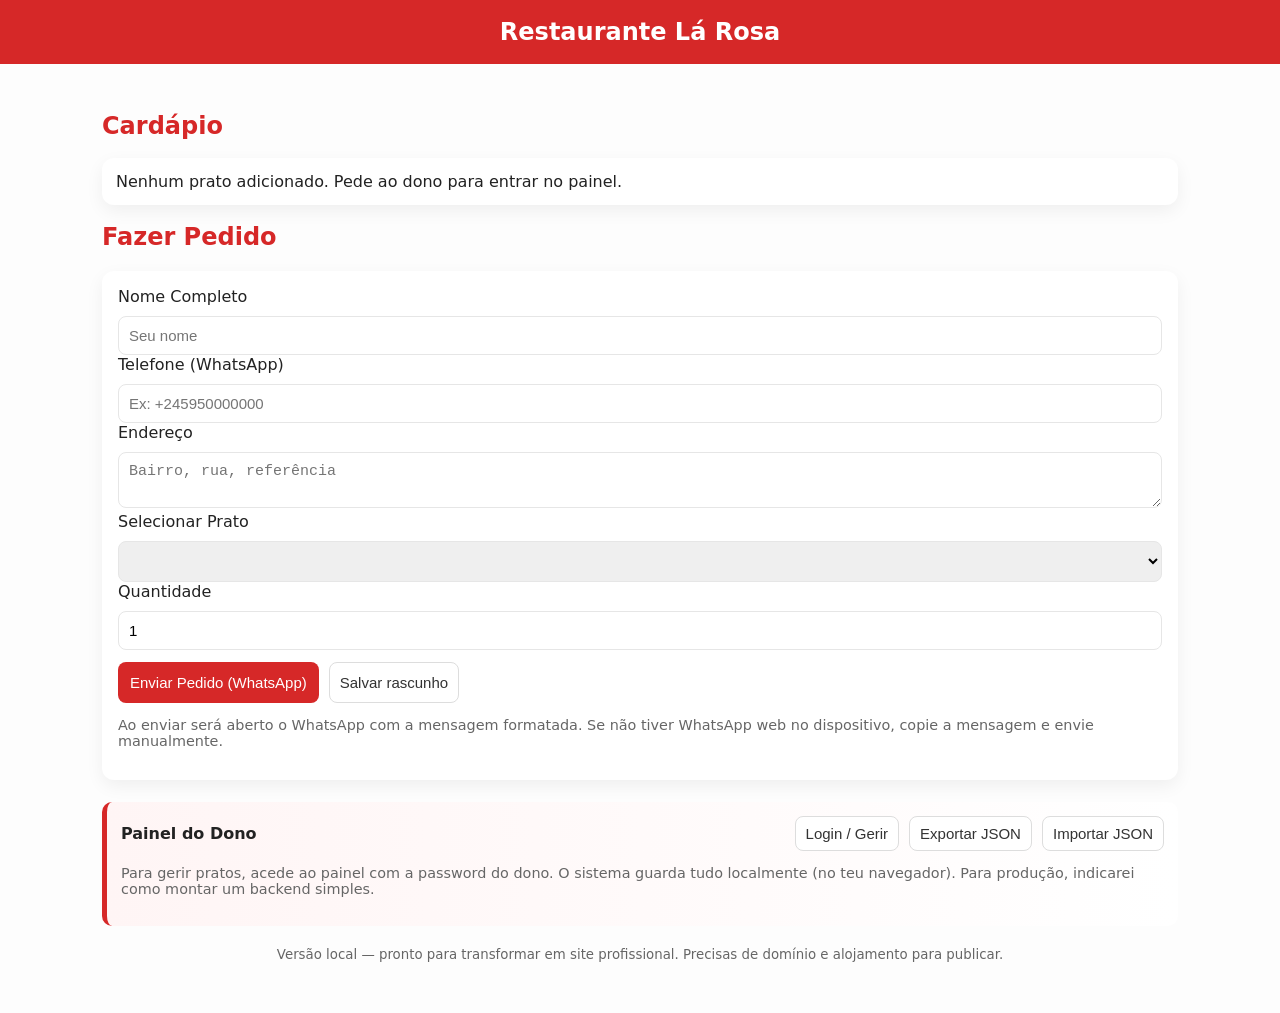
<file: la sosa/la sosa/index.html>
<!DOCTYPE html><html lang="pt">
<head>
  <meta charset="utf-8" />
  <meta name="viewport" content="width=device-width,initial-scale=1" />
  <link rel="stylesheet" href="style.css">
  <title>Restaurante Lá Rosa - Entregas</title>
</head>
<body>
  <header>Restaurante Lá Rosa</header>
    <div class="wrap">
        <h2>Cardápio</h2>
        <div id="menu" class="menu-grid" aria-live="polite"></div>
        <h2>Fazer Pedido</h2>
    <form id="orderForm" onsubmit="event.preventDefault(); placeOrder();">
  <label>Nome Completo</label>
  <input id="nome" required placeholder="Seu nome" />

  <label>Telefone (WhatsApp)</label>
  <input id="tel" required placeholder="Ex: +245950000000" />

  <label>Endereço</label>
  <textarea id="end" rows="2" required placeholder="Bairro, rua, referência"></textarea>

  <label>Selecionar Prato</label>
  <select id="prato" required></select>

  <label>Quantidade</label>
  <input id="qtd" type="number" min="1" value="1" required />

  <div style="display:flex;gap:10px;margin-top:12px">
    <button type="submit">Enviar Pedido (WhatsApp)</button>
    <button type="button" class="btn-ghost" onclick="saveDraft()">Salvar rascunho</button>
  </div>
  <p class="small">Ao enviar será aberto o WhatsApp com a mensagem formatada. Se não tiver WhatsApp web no dispositivo, copie a mensagem e envie manualmente.</p>
</form>

<div class="admin-panel">
  <div class="top-actions">
    <strong>Painel do Dono</strong>
    <div style="margin-left:auto" class="flex">
      <button class="btn-ghost" onclick="showLogin()" id="loginBtn">Login / Gerir</button>
      <button class="btn-ghost" onclick="exportData()">Exportar JSON</button>
      <button class="btn-ghost" onclick="importPrompt()">Importar JSON</button>
    </div>
  </div>
  <p class="small">Para gerir pratos, acede ao painel com a password do dono. O sistema guarda tudo localmente (no teu navegador). Para produção, indicarei como montar um backend simples.</p>

  <div id="loginBox" style="display:none;margin-top:12px">
    <input id="adminPass" placeholder="Password do dono" />
    <div style="display:flex;gap:8px;margin-top:8px">
      <button onclick="login()">Entrar</button>
      <button class="btn-ghost" onclick="logout()">Sair</button>
    </div>
  </div>

  <div id="adminArea" style="display:none;margin-top:14px">
    <h3>Gerir Pratos</h3>
    <div style="display:grid;grid-template-columns:1fr 320px;gap:12px;align-items:start">
      <div>
        <div id="manageList"></div>
      </div>
      <div>
        <div style="background:#fff;padding:12px;border-radius:10px;box-shadow:0 6px 18px rgba(13,13,13,.05)">
          <label>Nome do prato</label>
          <input id="mName" />
          <label>Descrição</label>
          <input id="mDesc" />
          <label>Preço (XOF)</label>
          <input id="mPrice" type="number" />
          <label>Imagem (opcional)</label>
          <input id="mImg" type="file" accept="image/*" />
          <div style="display:flex;gap:8px;margin-top:10px">
            <button onclick="addOrUpdateDish()">Salvar prato</button>
            <button class="btn-ghost" onclick="clearForm()">Limpar</button>
          </div>
          <p class="small" style="margin-top:8px">Podes adicionar imagens; elas ficam codificadas no navegador (localStorage).</p>
        </div>
      </div>
    </div>

    <h3 style="margin-top:12px">Pedidos Recebidos (local)</h3>
    <div id="ordersList"></div>
  </div>
</div>

<footer>
  <small>Versão local — pronto para transformar em site profissional. Precisas de domínio e alojamento para publicar.</small>
</footer>

  </div>
  <script src="script.js">

</script>
</body>
</html>
</file>
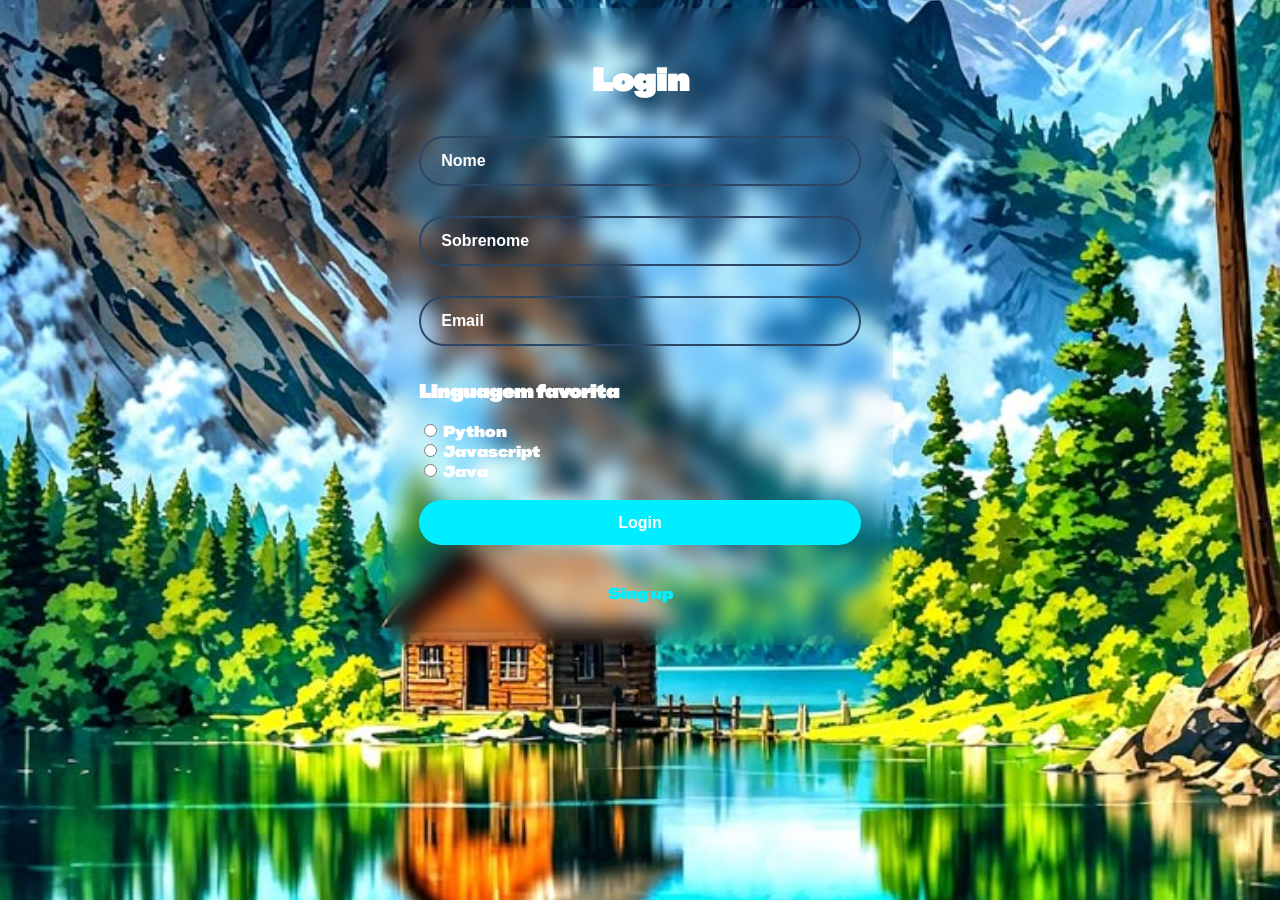
<file: login/login/index.html>
<!DOCTYPE html>
<html>
    <head>
        <meta charset="UTF-8">
        <link rel="stylesheet" href="style.css">
        <title>Formulario</title>
    </head>
    <body>
        <div class="corpo">
            <fieldset>
            <form id="form">
                <h1>Login</h1>
                <input type="text" id="n1" name="nome1" placeholder="Nome" required>
                
                
                <input type="text" id="n2" name="nome2" placeholder="Sobrenome" required>
                
                <input type="text" id="n3" name="email" placeholder="Email" required>
                
                <section>
                    <h3>Linguagem favorita</h3>
                <input type="radio" name="pergunta1" id="p1" value="Python">
                <label for="p1">Python</label><br>
                
                <input type="radio" name="pergunta1" id="p2" value="Javascript">
                <label for="p2">Javascript</label><br>
                <input type="radio" name="pergunta1" id="p3" value="Java">
                <label for="p3">Java</label> 
                    </section><br>
                <button type="submit" onclick="">Login</button><br>
                
                <a href="#">Sing up</a>
                
                </form>
            </fieldset>
        </div>
        
    </body>
</html>
</file>
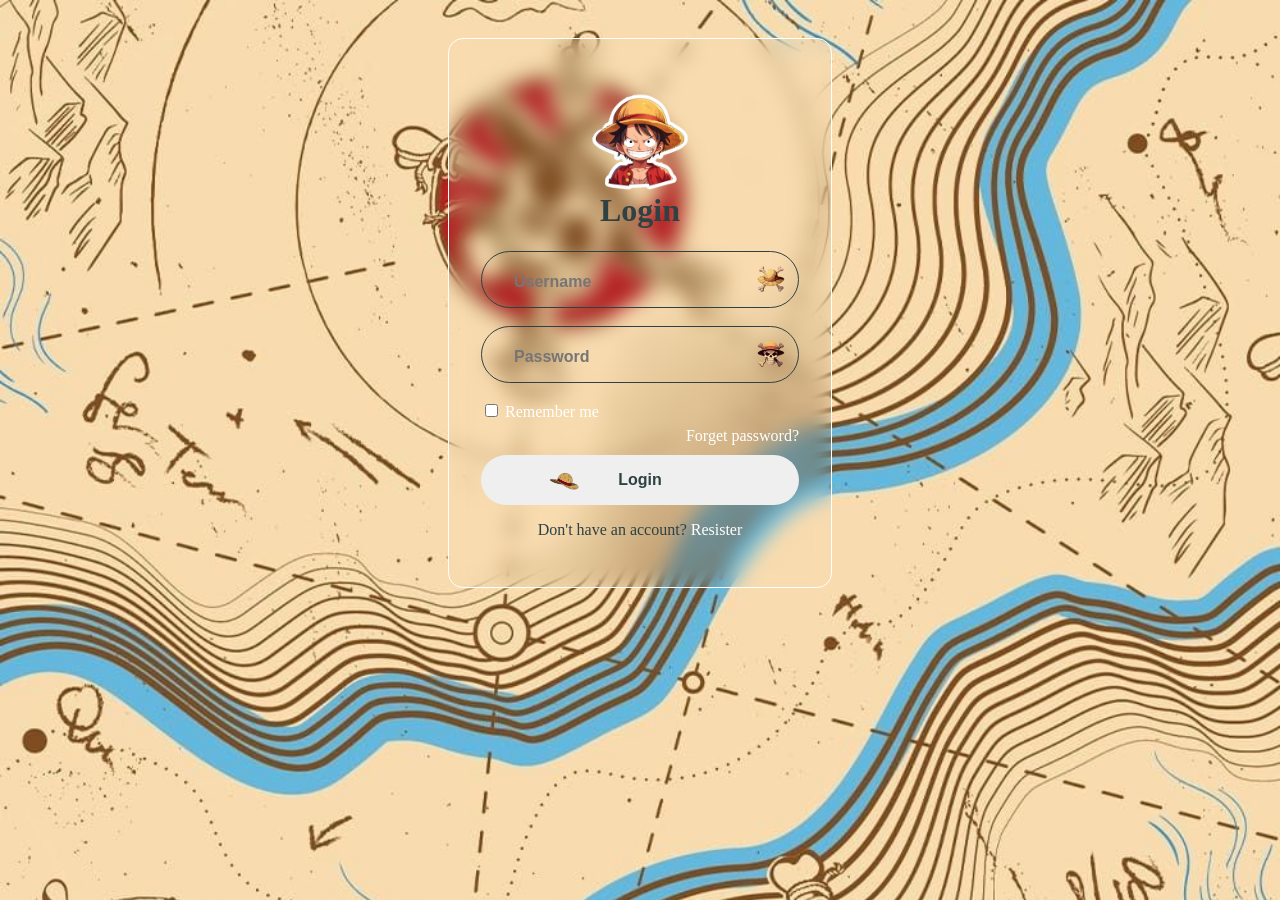
<file: one piece/one piece/index.html>
<!DOCTYPE html>
<html lang="pt">
<head>
    <meta charset="UTF-8">
    <link rel="stylesheet" href="style.css">
    <link rel="icon" href="img/logo2.png">
    <script src="script.js" defer></script>
    <title>Oane piece</title>
</head>
<body>
    
    <div class="corpo">
        <fieldset>
                
            <form class="formulario">
                <h1><img src="img/login.png" alt="logo" class="login"> Login</h1>
                
                
                <div class="input1">
                    <input type="text" id="p1" name="nome" placeholder="Username" required><br>
                    <img src="img/nome.png" alt="user">
                </div><br>
                
                <div class="input2">
                    <input type="password" id="p2" name="nome" placeholder="Password" required>
                    <img src="img/acesso.png" alt="pass">  
                </div><br>    
    
                <div>
                    <input type="checkbox" id="c1" name="mim" >
                    <label for="c1">Remember me</label>  
                    </div>
                        
                <div class="check">  
                    <a href="#">Forget password?</a>
                </div>
                
                <button><img src="img/chapeu.png" alt="" onclick="enviaDados()" id="botao" >Login </button>
                
                <p>Don't have an account? <a href="#">Resister</a></p>
            </form>
        </fieldset>
    </div>
    
</body>
</html>
</file>
<file: la sosa/la sosa/style.css>
:root{--primary:#d62828;--bg:#fdfdfd;--card:#fff}
    *{box-sizing:border-box}
    body{margin:0;font-family:Inter, system-ui, Arial, sans-serif;background:var(--bg);color:#222}
    header{background:var(--primary);color:#fff;padding:18px 12px;text-align:center;font-weight:700;font-size:1.5rem}
    .wrap{max-width:1100px;margin:18px auto;padding:12px}
    h2{color:var(--primary);margin:18px 0}
    .menu-grid{display:grid;grid-template-columns:repeat(auto-fit,minmax(240px,1fr));gap:16px}
    .card{background:var(--card);padding:14px;border-radius:12px;box-shadow:0 6px 18px rgba(13,13,13,0.06);transition:transform .16s}
    .card:hover{transform:translateY(-4px)}
    .price{font-weight:800;margin-top:10px}
    form{margin-top:20px;background:var(--card);padding:16px;border-radius:12px;box-shadow:0 6px 18px rgba(13,13,13,0.06)}
    input,select,textarea,button{font-size:15px}
    input,select,textarea{width:100%;padding:10px;margin-top:10px;border-radius:8px;border:1px solid #e6e6e6}
    button{background:var(--primary);color:#fff;border:none;padding:12px;border-radius:8px;cursor:pointer}
    .admin-panel{margin-top:22px;padding:14px;background:linear-gradient(90deg,#fff5f5, #fff);border-left:5px solid var(--primary);border-radius:10px}
    .top-actions{display:flex;gap:8px;flex-wrap:wrap;align-items:center}
    .btn-ghost{background:#fff;border:1px solid #ddd;color:#333;padding:8px 10px;border-radius:8px;cursor:pointer}
    .flex{display:flex;gap:10px;align-items:center}
    img.dish{width:100%;height:160px;object-fit:cover;border-radius:8px;margin-top:8px}
    .small{font-size:0.9rem;color:#666}
    footer{padding:18px;text-align:center;color:#666}
    @media(max-width:480px){header{font-size:1.2rem}}
</file>
<file: login/login/style.css>
@import url('https://fonts.googleapis.com/css2?family=BBH+Sans+Hegarty&display=swap');


*{
    
    padding:0;
    box-sizing:border-box;
}

body{
    position:relative;
    background-image:url('fundo.jpg') ;
    color: #ffffff;
    background-repeat: no-repeat;
    background-size:cover ;
    background-position:center center ;
    font-family: "BBH Sans Hegarty", sans-serif;
    font-weight: 400;
    font-style: normal;

}

.corpo{
    display: flex;
    justify-content: center;
    align-items: center;
}

fieldset legend{
    text-align:center;
}

fieldset{
    width: 40%;
    height: 40%;
    border-radius:15px;
    background-color: #4981cf;
    background: transparent;
    backdrop-filter:blur(10px) ;
    border:none;
    
}

h1{
    text-align:center;
    color:#fff;
    
}

form{
    padding: 2rem;
    display:flex;
    flex-direction:column;
    
}


input[type="text"], input[type="password"], input[type="email"]{
    width:100%;
    height:50px;
    position:relative;
    margin:15px 0;
    padding:0 20px;
    border:2px solid #2c4766;
    border-radius:40px;
    font-size:1em;
    font-weight:600;
    color:#fff;
    outline:none;
    background: transparent; 
    transition:0.5s ease;
    
    
    
}



input:focus, input:valid{
    border-color:#0ef;
}


input[type="radio"] {
    accent-color:#0ef;
}

input::placeholder{
    color:CCD595;
}

select{
    padding:0.5rem;
    outline:none;
    background-color: #CCD595;
    border:none;
    border-radius:5px;
}

button{
    width:100%;
    height:45px;
    outline:none;
    font-size:1em;
    background-color:#0ef;
    color:#fff;
    border:none;
    border-radius:40px;
    font-weight:800;
    
    
}

button:hover{
    cursor: pointer;
}

input[type="checkbox"]{
    accent-color:CCD595;
    display:flex;
    flex-direction:inline;
}

input::placeholder{
    color:#fff;
    font-weight:600;
    
}



a{
    
    font-size:1em;
    color:#0ef;
    text-decoration:none;
    outline:none;
    font-weight:400;
    text-align:center;
    margin:20px 0 10px;
}
</file>
<file: one piece/one piece/style.css>
*{
    
    padding:0;
    box-sizing:border-box;
}

body{
    padding:30px 30px 30px 30px;
    position:relative;
    background-image:url(img/fundo.jpg) ;
    background-size: cover;
    background-repeat: no-repeat;
    display:flex;
    flex-direction:column;
    
    
}

.corpo{
    display: flex;
    justify-content: center;
    align-items: center;
}

h1{
    width:100%;
    display:flex;
    flex-direction:column;
    text-align:center;
    align-items:center;
    color:#2F4143;
    
}

h1 img{
    width:100px;
    
}

fieldset{
    
    border:1px solid #fff;
    border-radius:15px;
    background: transparent;
    backdrop-filter:blur(10px);
    
}

.formulario{
    padding:2rem;
    display:flex;
    flex-direction:column;
}

input[type="text"], input[type="password"]{
    width:100%;
    height:50px;
    margin:5px 0 0;
    padding:0 20px;
    border:none;
    background: transparent;
    outline:none;
    font-size:1em;
    font-weight:600;
    color:#fff;
    
    
}




.check{
    width:100%;
    display:flex;
    justify-content:flex-end;     
    
}


input[type="checkbox"]{
    accent-color:#ECBF2D;
    
    
}

input[type="checkbox"] label{
    color:#2F4143;
}

.input1, .input2{
    padding:0px 12px;
    display:flex;
    align-items:center;
    justify-content:center;
    gap:6px;
    border:1px solid #2F4143;
    border-radius:30px;
    background: transparent;
    transition:0.5s ease;
}
    
.input1 img, .input2 img{
    width:30px;
    
}


a{
    margin:6px 0 10px;
    position:ablosute;
    text-decoration:none;
    color:#fff;
}


button{
    width:100%;
    height:50px;
    border-radius:30px;
    background:255,255,25;
    color:#2F4143;
    border:none;
    font-size:1em;
    font-weight:600;
    
    
    
    
}

button img{
    width:30px;
    position:absolute;
    left:100px;
    
    
}


p{
    text-align:center;
    color:#2F4143;
}


label{
    color:#fff;
}
</file>
